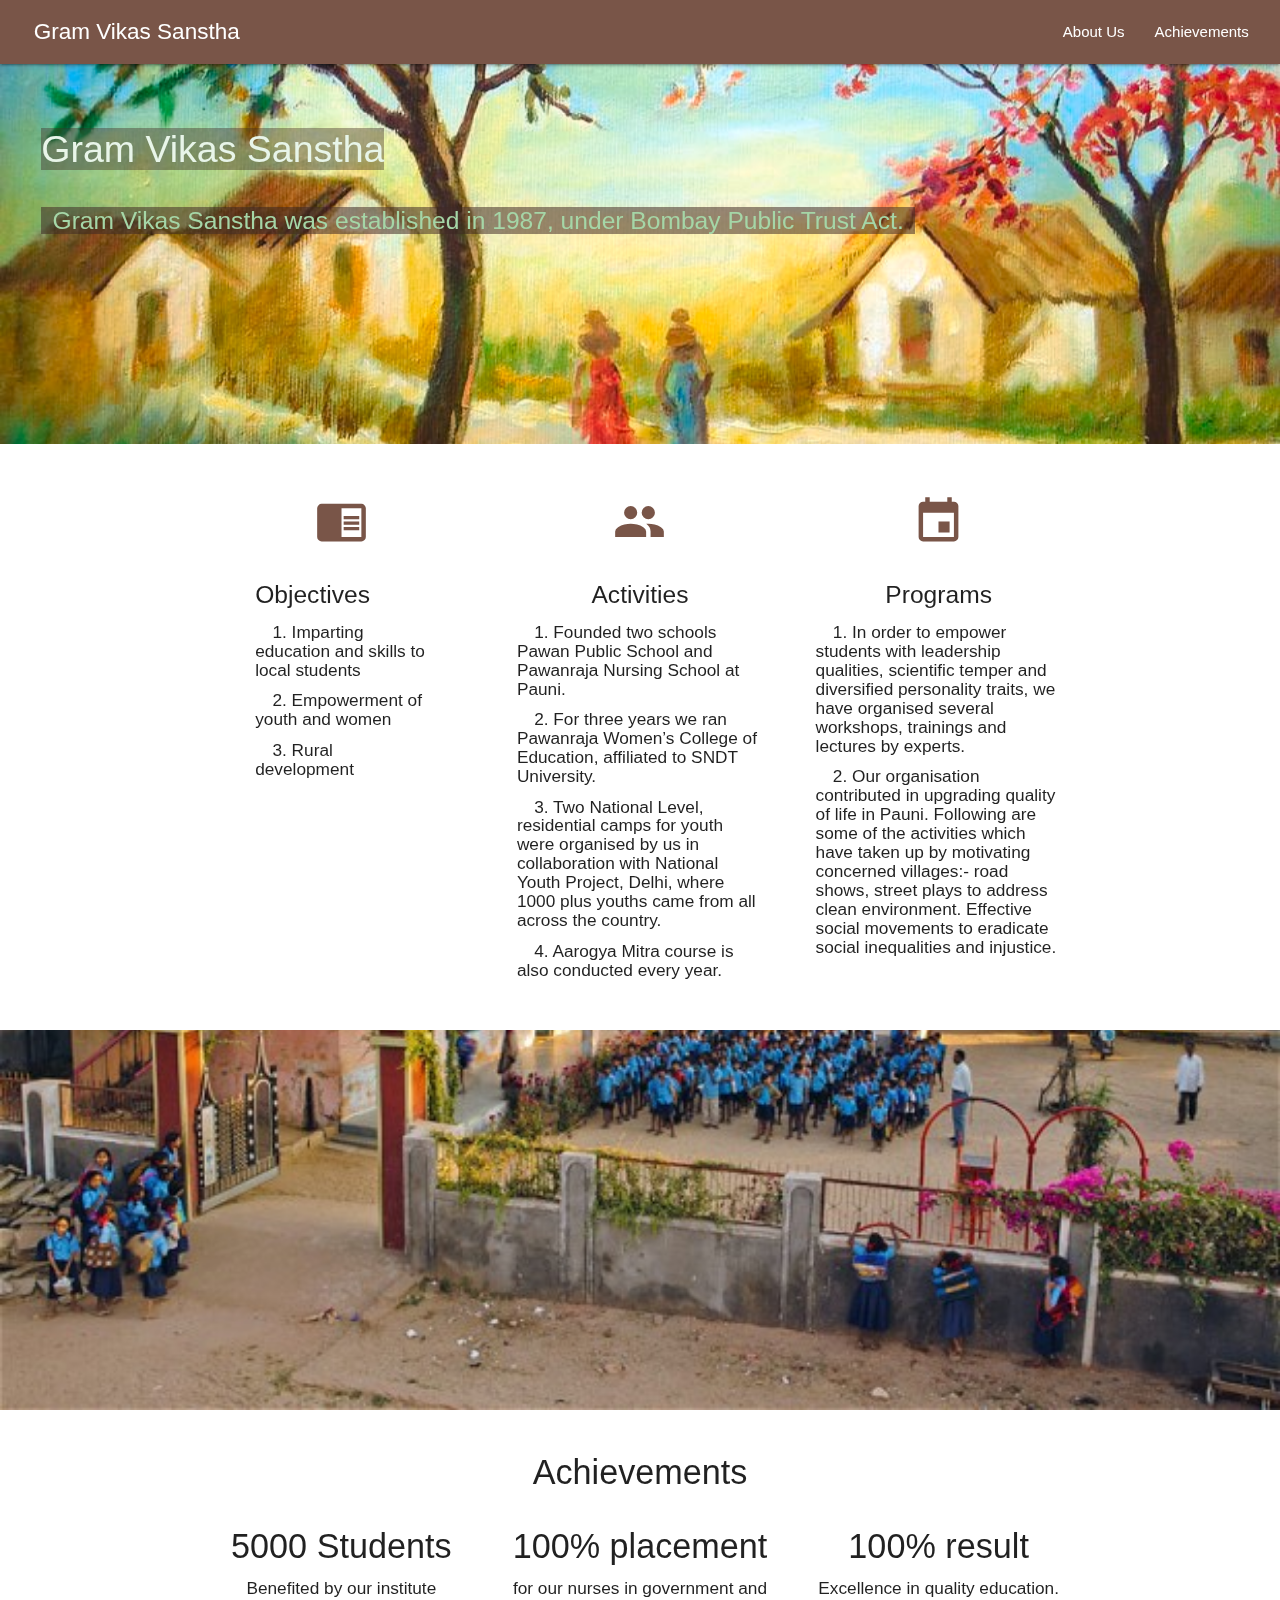
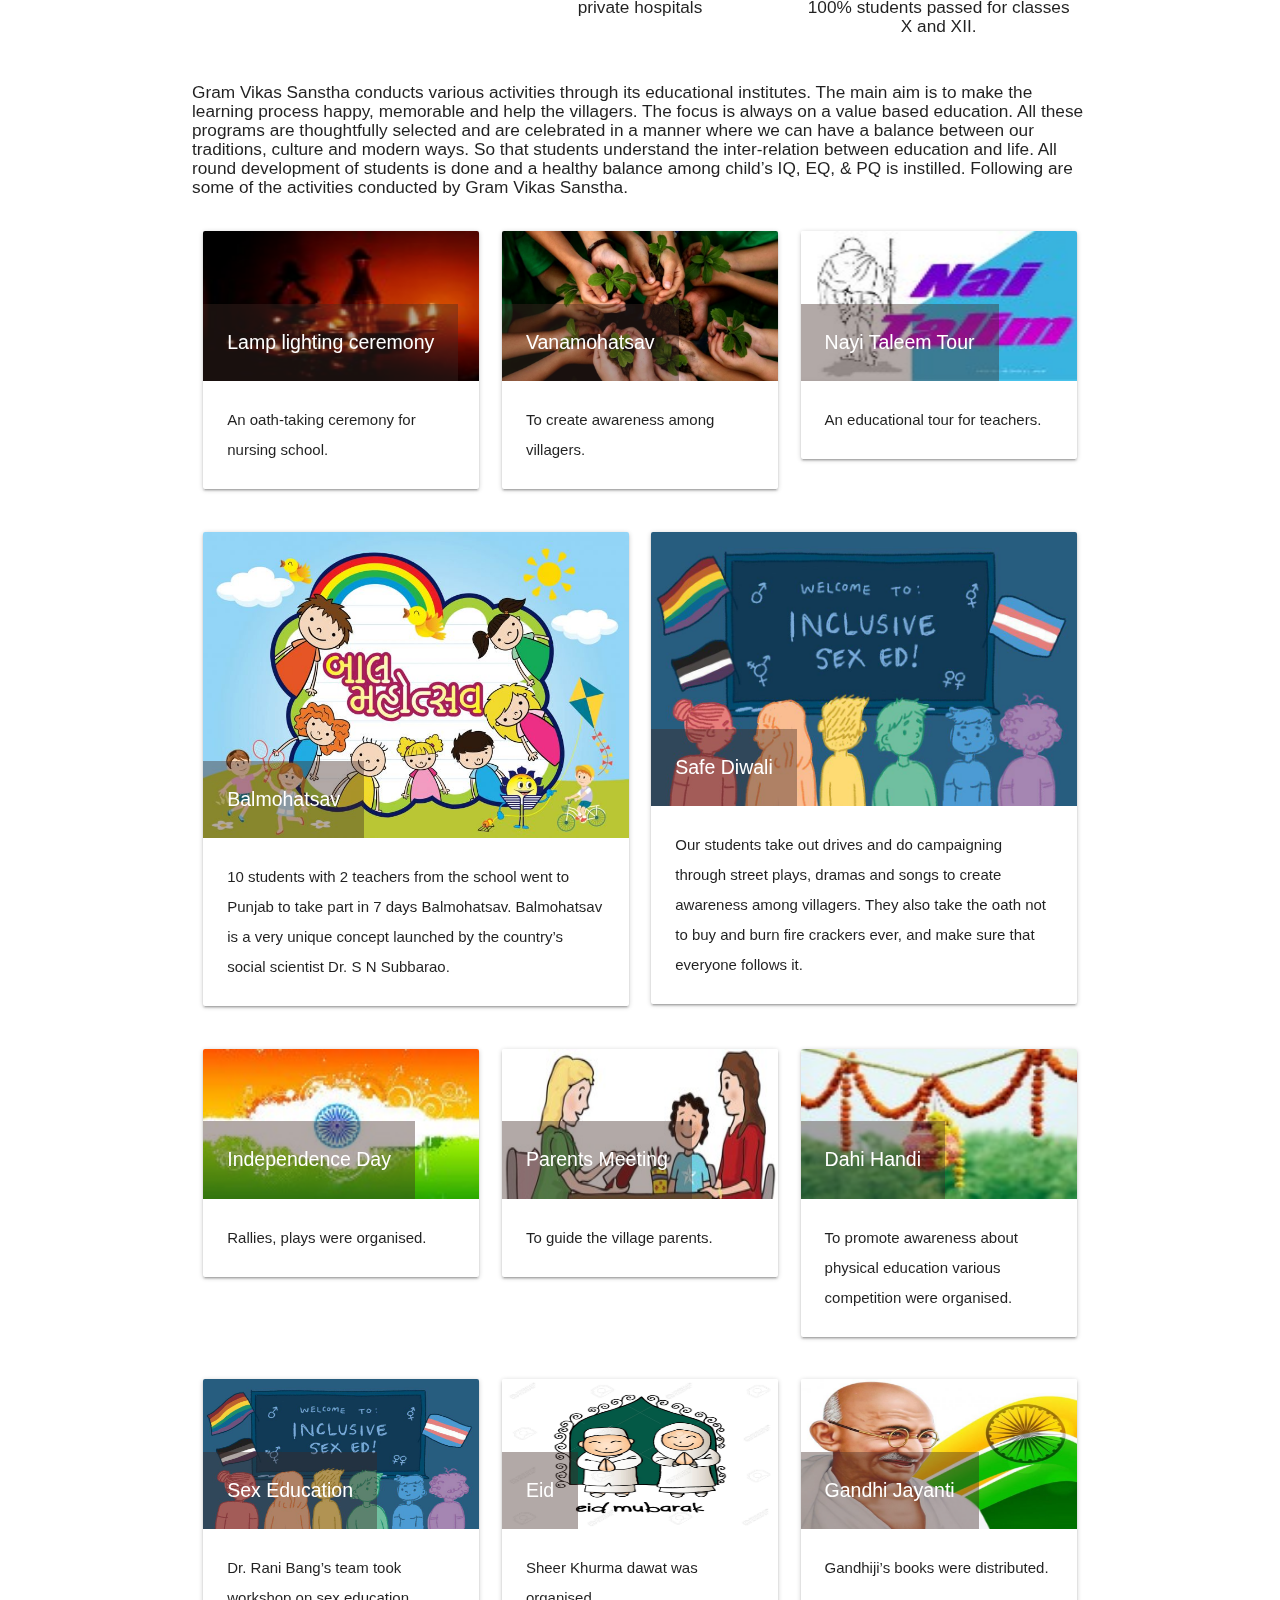
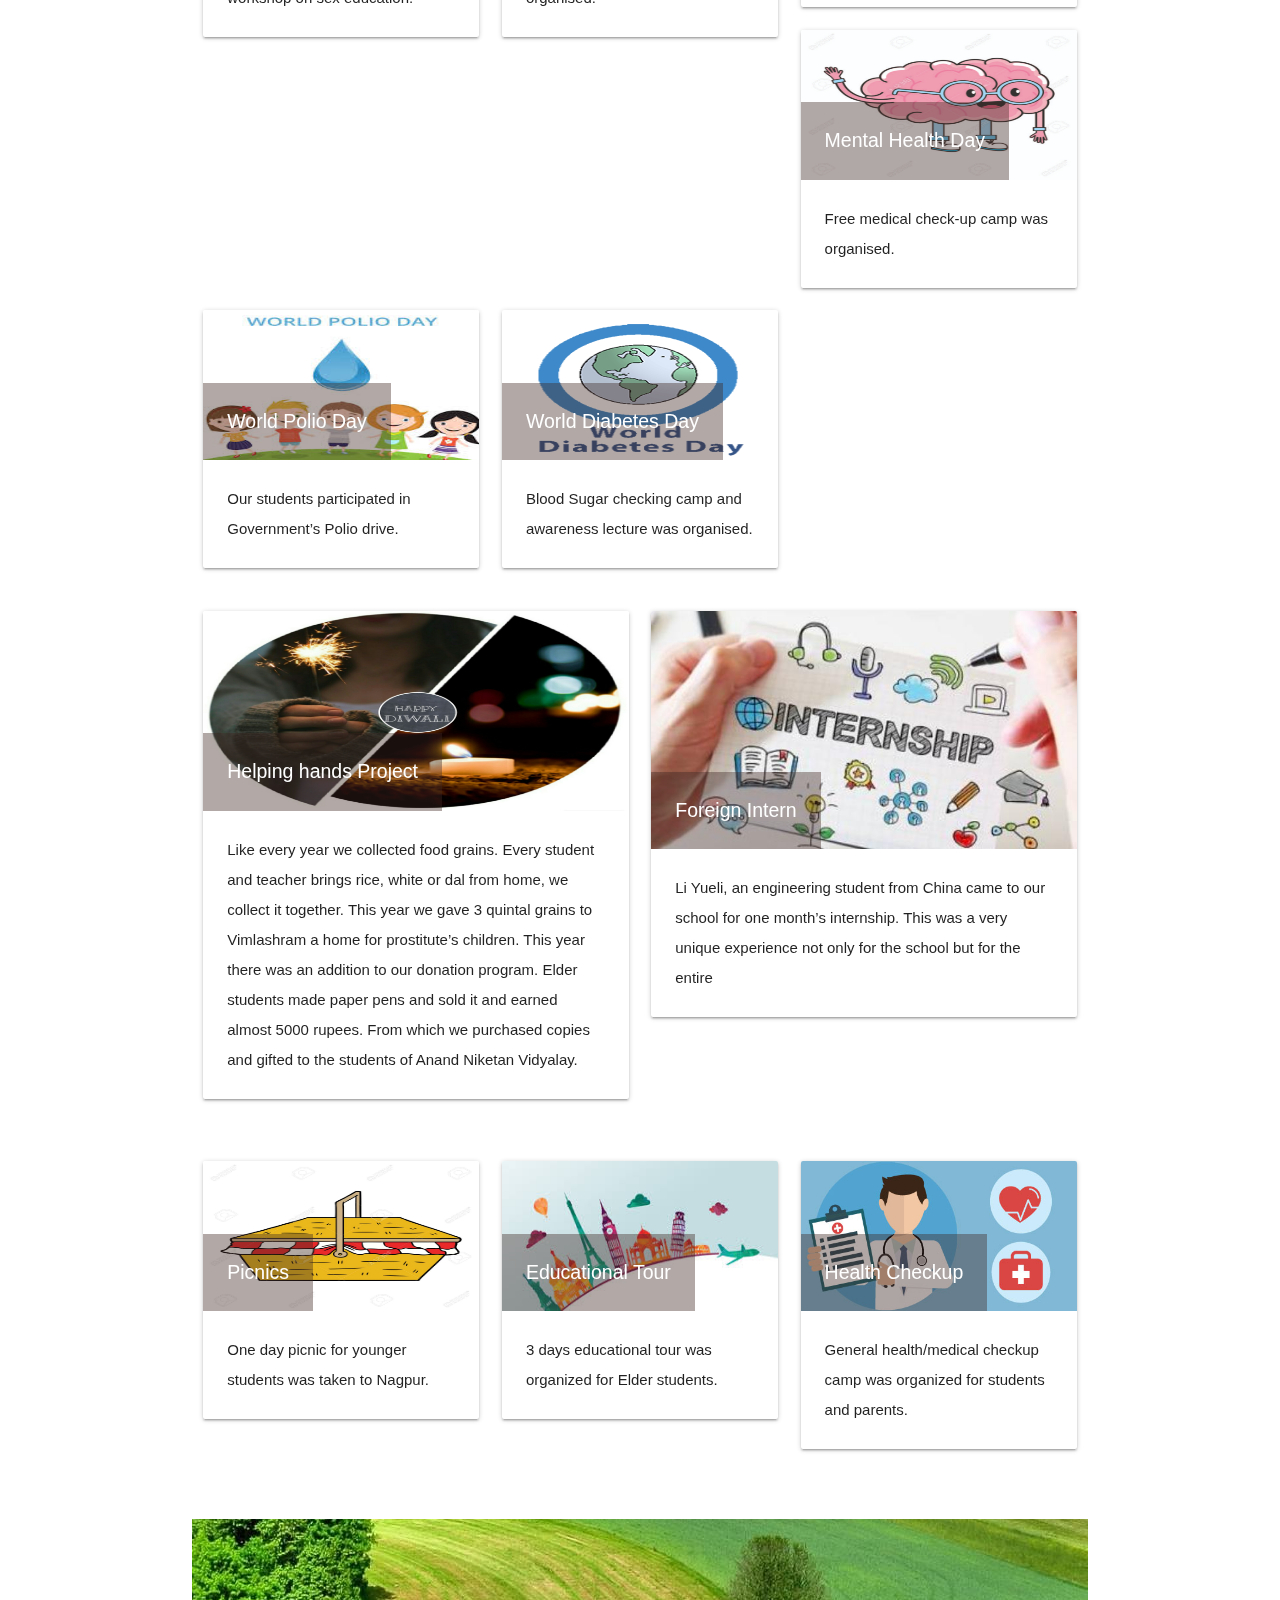
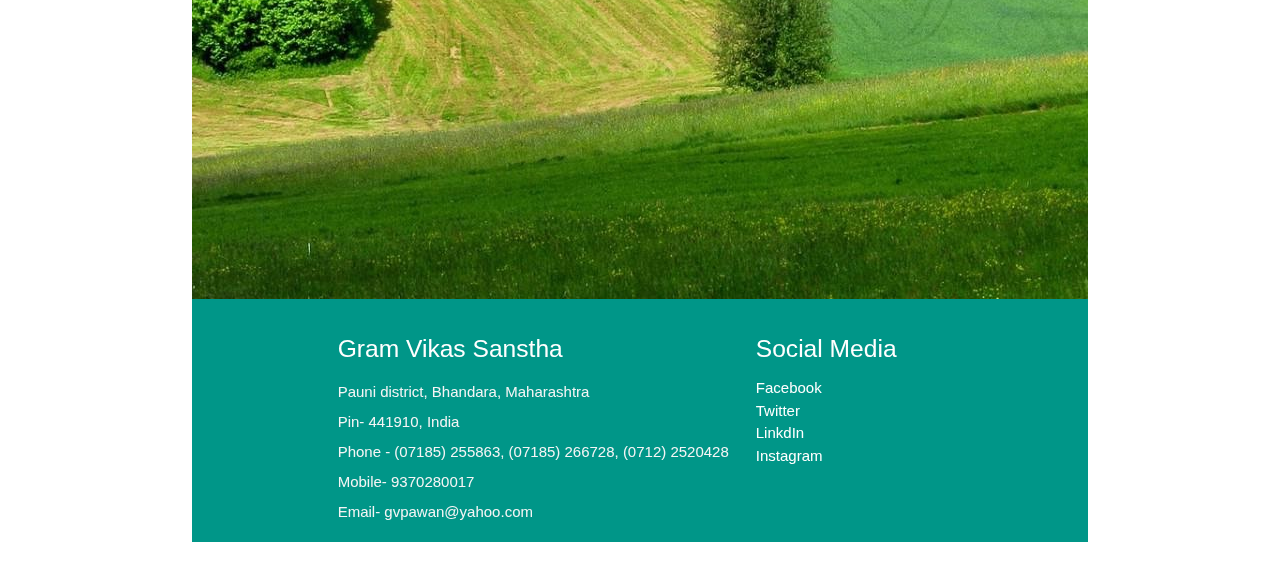
<file: gvs/index.html>
<!DOCTYPE html>
<html lang="en">
<head>
    <meta http-equiv="Content-Type" content="text/html; charset=UTF-8"/>
    <meta name="viewport" content="width=device-width, initial-scale=1"/>
    <title>Gram Vikas Sanstha</title>

    <!-- CSS  -->
    <link href="https://fonts.googleapis.com/icon?family=Material+Icons" rel="stylesheet">
    <link href="css/materialize.css" type="text/css" rel="stylesheet" media="screen,projection"/>
    <link href="css/style.css" type="text/css" rel="stylesheet" media="screen,projection"/>

</head>
<body>
<nav class="brown navbar navbar-expand-lg" role="navigation">
    <div class="nav-wrapper container-fluid">
        <div class="row" style="display: flex">
            <div class="col">
                <a href="#" data-target="nav-mobile" class="sidenav-trigger"><i class="material-icons">menu</i></a>
            </div>
            <div class="col">
                <a id="titlex" id="logo-container" href="#" class="brand-logo navbar-brand white-text"
                   style="font-size: 1.5rem;  position: relative">Gram Vikas Sanstha</a>
            </div>
            <div class="col" style=" position: absolute; right: 5px;">
                <div class="right hide-on-med-and-down">
                    <ul>
                        <li>
                            <a href="#about">About Us</a>
                        </li>
                        <li>
                            <a href="#achievements">Achievements</a>
                        </li>
                    </ul>
                </div>
            </div>
        </div>
        <ul id="nav-mobile" class="sidenav green lighten-3">
            <li><a href="#about">About Us</a></li>
            <li><a href="#achievements">Achievements</a></li>
        </ul>
    </div>
</nav>

<div id="index-banner" class="parallax-container">
    <div class="section">
        <div class="container-fluid" style="margin-top: 50px; margin-left: 30px; margin-right: 30px">
            <div class="row">
                <div class="col">
                    <h1 class="green-text text-lighten-5"
                        style="font-size:2.5rem;display: inline; background-color: #3e272366;">Gram Vikas Sanstha</h1>
                </div>
            </div>
            <div class="row">
                <div class="col">
                    <h5 class="header col s12 green-text text-lighten-3"
                        style="display: inline; background-color: #3e272388;">Gram Vikas Sanstha was established in
                        1987, under Bombay Public Trust Act.</h5>
                </div>
            </div>
        </div>
    </div>
    <div class="parallax"><img src="gvs1.jpg" alt="Unsplashed background img 1"></div>
</div>


<div id="about" class="container ">
    <div class="section">
        <!--   Icon Section   -->
        <div class="row">
            <div class="col s12 m4">
                <div class="icon-block">
                    <h2 class="center brown-text"><i class="material-icons">chrome_reader_mode</i></h2>
                    <div class="container">
                        <h5>Objectives</h5>
                        <ul>
                            <li>
                                <h6 style="text-indent: 1em">1. Imparting education and skills to local students</h6>
                            </li>
                            <li>
                                <h6 style="text-indent: 1em">2. Empowerment of youth and women</h6>
                            </li>
                            <li>
                                <h6 style="text-indent: 1em">3. Rural development</h6>
                            </li>
                        </ul>
                    </div>
                </div>
            </div>

            <div class="col s12 m4">
                <div class="icon-block">
                    <h2 class="center brown-text"><i class="material-icons">group</i></h2>
                    <h5 class="center">Activities</h5>
                    <ul>
                        <li>
                            <h6 style="text-indent: 1em">1. Founded two schools Pawan Public School and Pawanraja
                                Nursing
                                School at Pauni.</h6>
                        </li>
                        <li>
                            <h6 style="text-indent: 1em">2. For three years we ran Pawanraja Women’s College of
                                Education,
                                affiliated to SNDT University.</h6>
                        </li>
                        <li>
                            <h6 style="text-indent: 1em">3. Two National Level, residential camps for youth were
                                organised by us in
                                collaboration with National Youth Project, Delhi, where 1000 plus youths
                                came from all across the country.</h6>
                        </li>
                        <li>
                            <h6 style="text-indent: 1em">4. Aarogya Mitra course is also conducted every year.</h6>
                        </li>
                    </ul>
                </div>
            </div>

            <div class="col s12 m4">
                <div class="icon-block">
                    <h2 class="center brown-text"><i class="material-icons">event</i></h2>
                    <h5 class="center">Programs</h5>
                    <ul>
                        <li>
                            <h6 style="text-indent: 1em">1. In order to empower students with leadership qualities,
                                scientific temper
                                and diversified personality traits, we have organised several workshops,
                                trainings and lectures by experts.</h6>
                        </li>
                        <li>
                            <h6 style="text-indent: 1em">2. Our organisation contributed in upgrading quality of life in
                                Pauni. Following
                                are some of the activities which have taken up by motivating concerned
                                villages:- road shows, street plays to address clean environment.
                                Effective social movements to eradicate social inequalities and injustice.</h6>
                        </li>
                    </ul>
                </div>
            </div>
        </div>

    </div>
</div>


<div class="parallax-container valign-wrapper">
    <div class="parallax"><img src="gvs2.jpg" alt="Unsplashed background img 2"></div>
</div>

<div id="achievements" class="container">
    <div class="section">

        <div class="row">
            <div class="col s12 center">
                <h3><i class="mdi-content-send brown-text"></i></h3>
                <h4>Achievements</h4>
                <div class="container-fluid">
                    <div class="row">
                        <div class="col s12 m4">
                            <h4>
                                5000 Students
                            </h4>
                            <h6> Benefited by our institute</h6>
                        </div>
                        <div class="col s12 m4">
                            <h4>
                                100% placement
                            </h4>
                            <h6> for our nurses in government and private hospitals</h6>
                        </div>
                        <div class="col s12 m4">
                            <h4>
                                100% result
                            </h4>
                            <h6>Excellence in quality education. 100% students passed for classes X and XII.</h6>
                        </div>
                    </div>
                </div>
            </div>
        </div>
        <div class="row">
            <h6>Gram Vikas Sanstha conducts various activities through its educational institutes.
                The main aim is to make the learning process happy, memorable and help the
                villagers. The focus is always on a value based education. All these programs
                are thoughtfully selected and are celebrated in a manner where we can have a
                balance between our traditions, culture and modern ways. So that students
                understand the inter-relation between education and life. All round development
                of students is done and a healthy balance among child’s IQ, EQ, &amp; PQ is
                instilled. Following are some of the activities conducted by Gram Vikas Sanstha.
            </h6>
        </div>
        <div class="row">
            <div class="col m4 s12">
                <div class="card">
                    <div class="card-image">
                        <img style="height: 150px;" src="images/lamp.jpg">
                        <span style="display: inline; background-color: #3e272366; font-size: 1.3rem"
                              class="card-title">Lamp lighting ceremony</span>
                    </div>
                    <div class="card-content">
                        <p>An oath-taking ceremony for nursing school.</p>
                    </div>
                </div>
            </div>
            <div class="col m4 s12">
                <div class="card">
                    <div class="card-image">
                        <img style="height: 150px;" src="images/van.jpg">
                        <span style="display: inline; background-color: #3e272366; font-size: 1.3rem"
                              class="card-title">Vanamohatsav</span>
                    </div>
                    <div class="card-content">
                        <p>To create awareness among villagers.</p>
                    </div>
                </div>
            </div>
            <div class="col m4 s12">
                <div class="card">
                    <div class="card-image">
                        <img style="height: 150px;" src="images/nai.jpg">
                        <span style="display: inline; background-color: #3e272366; font-size: 1.3rem"
                              class="card-title">Nayi Taleem Tour</span>
                    </div>
                    <div class="card-content">
                        <p>An educational tour for teachers.</p>
                    </div>
                </div>
            </div>
        </div>
        <div class="row">
            <div class="col m6 s12">
                <div class="card">
                    <div class="card-image">
                        <img src="images/bal.jpg">
                        <span style="display: inline; background-color: #3e272366; font-size: 1.3rem"
                              class="card-title">
                            Balmohatsav
                        </span>
                    </div>
                    <div class="card-content">
                        <p>
                            10 students with 2 teachers from the school went to Punjab to take part in 7 days
                            Balmohatsav. Balmohatsav is a very unique concept launched by the country’s social scientist
                            Dr. S N Subbarao.
                        </p>
                    </div>
                </div>
            </div>
            <div class="col m6 s12">
                <div class="card">
                    <div class="card-image">
                        <img src="images/sexed.jpg">
                        <span style="display: inline; background-color: #3e272366; font-size: 1.3rem"
                              class="card-title">
                            Safe Diwali
                        </span>
                    </div>
                    <div class="card-content">
                        <p>
                            Our students take out drives and do campaigning through street plays, dramas and songs to
                            create awareness among villagers. They also take the oath not to buy and burn fire crackers
                            ever, and make sure that everyone follows it.
                        </p>
                    </div>
                </div>
            </div>
        </div>

        <div class="row">
            <div class="col m4 s12">
                <div class="card">
                    <div class="card-image">
                        <img style="height: 150px;" src="images/ind.jpg">
                        <span style="display: inline; background-color: #3e272366; font-size: 1.3rem"
                              class="card-title">Independence Day</span>
                    </div>
                    <div class="card-content">
                        <p> Rallies, plays were organised.</p>
                    </div>
                </div>
            </div>
            <div class="col m4 s12">
                <div class="card">
                    <div class="card-image">
                        <img style="height: 150px;" src="images/ptm.jpg">
                        <span style="display: inline; background-color: #3e272366; font-size: 1.3rem"
                              class="card-title">Parents Meeting</span>
                    </div>
                    <div class="card-content">
                        <p>
                            To guide the village parents.
                        </p>
                    </div>
                </div>
            </div>
            <div class="col m4 s12">
                <div class="card">
                    <div class="card-image">
                        <img style="height: 150px;" src="images/dahi.jpg">
                        <span style="display: inline; background-color: #3e272366; font-size: 1.3rem"
                              class="card-title">Dahi Handi</span>
                    </div>
                    <div class="card-content">
                        <p>
                            To promote awareness about physical education various competition were organised.
                        </p>
                    </div>
                </div>
            </div>
        </div>

        <div class="row">
            <div class="col m4 s12">
                <div class="card">
                    <div class="card-image">
                        <img style="height: 150px" src="images/sexed.jpg">
                        <span style="display: inline; background-color: #3e272366; font-size: 1.3rem"
                              class="card-title">Sex Education</span>
                    </div>
                    <div class="card-content">
                        <p>
                            Dr. Rani Bang’s team took workshop on sex education.
                        </p>
                    </div>
                </div>
            </div>
            <div class="col m4 s12">
                <div class="card">
                    <div class="card-image">
                        <img style="height: 150px" src="images/eid.jpg">
                        <span style="display: inline; background-color: #3e272366; font-size: 1.3rem"
                              class="card-title">
                            Eid
                        </span>
                    </div>
                    <div class="card-content">
                        <p>
                            Sheer Khurma dawat was organised.
                        </p>
                    </div>
                </div>
            </div>
            <div class="col m4 s12">
                <div class="card">
                    <div class="card-image">
                        <img style="height: 150px" src="images/gandhi.jpg">
                        <span style="display: inline; background-color: #3e272366; font-size: 1.3rem"
                              class="card-title">
                            Gandhi Jayanti
                        </span>
                    </div>
                    <div class="card-content">
                        <p>
                            Gandhiji’s books were distributed.
                        </p>
                    </div>
                </div>
            </div>

            <div class="row">
                <div class="col m4 s12">
                    <div class="card">
                        <div class="card-image">
                            <img style="height: 150px" src="images/mh.jpg">
                            <span style="display: inline; background-color: #3e272366; font-size: 1.3rem"
                                  class="card-title">
                            Mental Health Day
                        </span>
                        </div>
                        <div class="card-content">
                            <p>
                                Free medical check-up camp was organised.
                            </p>
                        </div>
                    </div>
                </div>
                <div class="row">
                    <div class="col m4 s12">
                        <div class="card">
                            <div class="card-image">
                                <img style="height: 150px" src="images/polio.jpg">
                                <span style="display: inline; background-color: #3e272366; font-size: 1.3rem"
                                      class="card-title">
                            World Polio Day
                        </span>
                            </div>
                            <div class="card-content">
                                <p>
                                    Our students participated in Government’s Polio drive.
                                </p>
                            </div>
                        </div>
                    </div>
                    <div class="col m4 s12">
                        <div class="card">
                            <div class="card-image">
                                <img style="height: 150px" src="images/dia.png">
                                <span style="display: inline; background-color: #3e272366; font-size: 1.3rem"
                                      class="card-title">
                            World Diabetes Day
                        </span>
                            </div>
                            <div class="card-content">
                                <p>
                                    Blood Sugar checking camp and awareness lecture was organised.
                                </p>
                            </div>
                        </div>
                    </div>
                </div>
                <div class="row">
                    <div class="col m6 s12">
                        <div class="card">
                            <div class="card-image">
                                <img style="height: 200px" src="images/safe.jpg">
                                <span style="display: inline; background-color: #3e272366; font-size: 1.3rem"
                                      class="card-title">
                            Helping hands Project
                        </span>
                            </div>
                            <div class="card-content">
                                <p>
                                    Like every year we collected food grains. Every student and teacher brings rice,
                                    white
                                    or
                                    dal from home, we collect it together. This year we gave 3 quintal grains to
                                    Vimlashram
                                    a
                                    home for prostitute’s children. This year there was an addition to our donation
                                    program.
                                    Elder students made paper pens and sold it and earned almost 5000 rupees. From which
                                    we
                                    purchased copies and gifted to the students of Anand Niketan Vidyalay.
                                </p>
                            </div>
                        </div>
                    </div>
                    <div class="col m6 s12">
                        <div class="card">
                            <div class="card-image">
                                <img src="images/intern.jpeg">
                                <span style="display: inline; background-color: #3e272366; font-size: 1.3rem"
                                      class="card-title">
                            Foreign Intern
                        </span>
                            </div>
                            <div class="card-content">
                                <p>
                                    Li Yueli, an engineering student from China came to our school for one month’s
                                    internship.
                                    This was a very unique experience not only for the school but for the entire
                                </p>
                            </div>
                        </div>
                    </div>
                </div>
            </div>

            <div class="row">
                <div class="col s12 m4">
                    <div class="card">
                        <div class="card-image">
                            <img style="height: 150px" src="images/picnic.jpg">
                            <span style="display: inline; background-color: #3e272366; font-size: 1.3rem"
                                  class="card-title">
                            Picnics
                        </span>
                        </div>
                        <div class="card-content">
                            <p>
                                One day picnic for younger students was taken to Nagpur.
                            </p>
                        </div>
                    </div>
                </div>
                <div class="col s12 m4 pad-x">
                    <div class="card">
                        <div class="card-image">
                            <img style="height: 150px" src="images/et.jpg">
                            <span style="display: inline; background-color: #3e272366; font-size: 1.3rem"
                                  class="card-title">
                            Educational Tour
                        </span>
                        </div>
                        <div class="card-content">
                            <p>
                                3 days educational tour was organized for Elder students.
                            </p>
                        </div>
                    </div>
                </div>
                <div class="col s12 m4">
                    <div class="card">
                        <div class="card-image">
                            <img style="height: 150px" src="images/health.jpg">
                            <span style="display: inline; background-color: #3e272366; font-size: 1.3rem"
                                  class="card-title">
                            Health Checkup
                        </span>
                        </div>
                        <div class="card-content">
                            <p>
                                General health/medical checkup camp was organized for students and parents.
                            </p>
                        </div>
                    </div>
                </div>
            </div>
        </div>
    </div>


    <div class="parallax-container valign-wrapper">
        <div class="parallax"><img src="gvs3.jpg" alt="Unsplashed background img 3"></div>
    </div>

    <footer class="page-footer teal">
        <div class="container">
            <div class="row">
                <div class="col l8 s12">
                    <h5 class="white-text">Gram Vikas Sanstha</h5>
                    <p class="grey-text text-lighten-4">
                        Pauni district, Bhandara, Maharashtra
                        <br/>
                        Pin- 441910, India
                        <br/>
                        Phone - (07185) 255863, (07185) 266728, (0712) 2520428
                        <br/>
                        Mobile- 9370280017
                        <br/>
                        Email- gvpawan@yahoo.com
                    </p>
                </div>
                <div class="col l4 s12">
                    <h5 class="white-text">Social Media</h5>
                    <ul>
                        <li><a class="white-text" href="#!">Facebook</a></li>
                        <li><a class="white-text" href="#!">Twitter</a></li>
                        <li><a class="white-text" href="#!">LinkdIn</a></li>
                        <li><a class="white-text" href="#!">Instagram</a></li>
                    </ul>
                </div>
            </div>
        </div>
    </footer>


    <!--  Scripts-->
    <script src="https://code.jquery.com/jquery-2.1.1.min.js"></script>
    <script src="js/materialize.js"></script>
    <script src="js/init.js"></script>

</body>
</html>
</file>
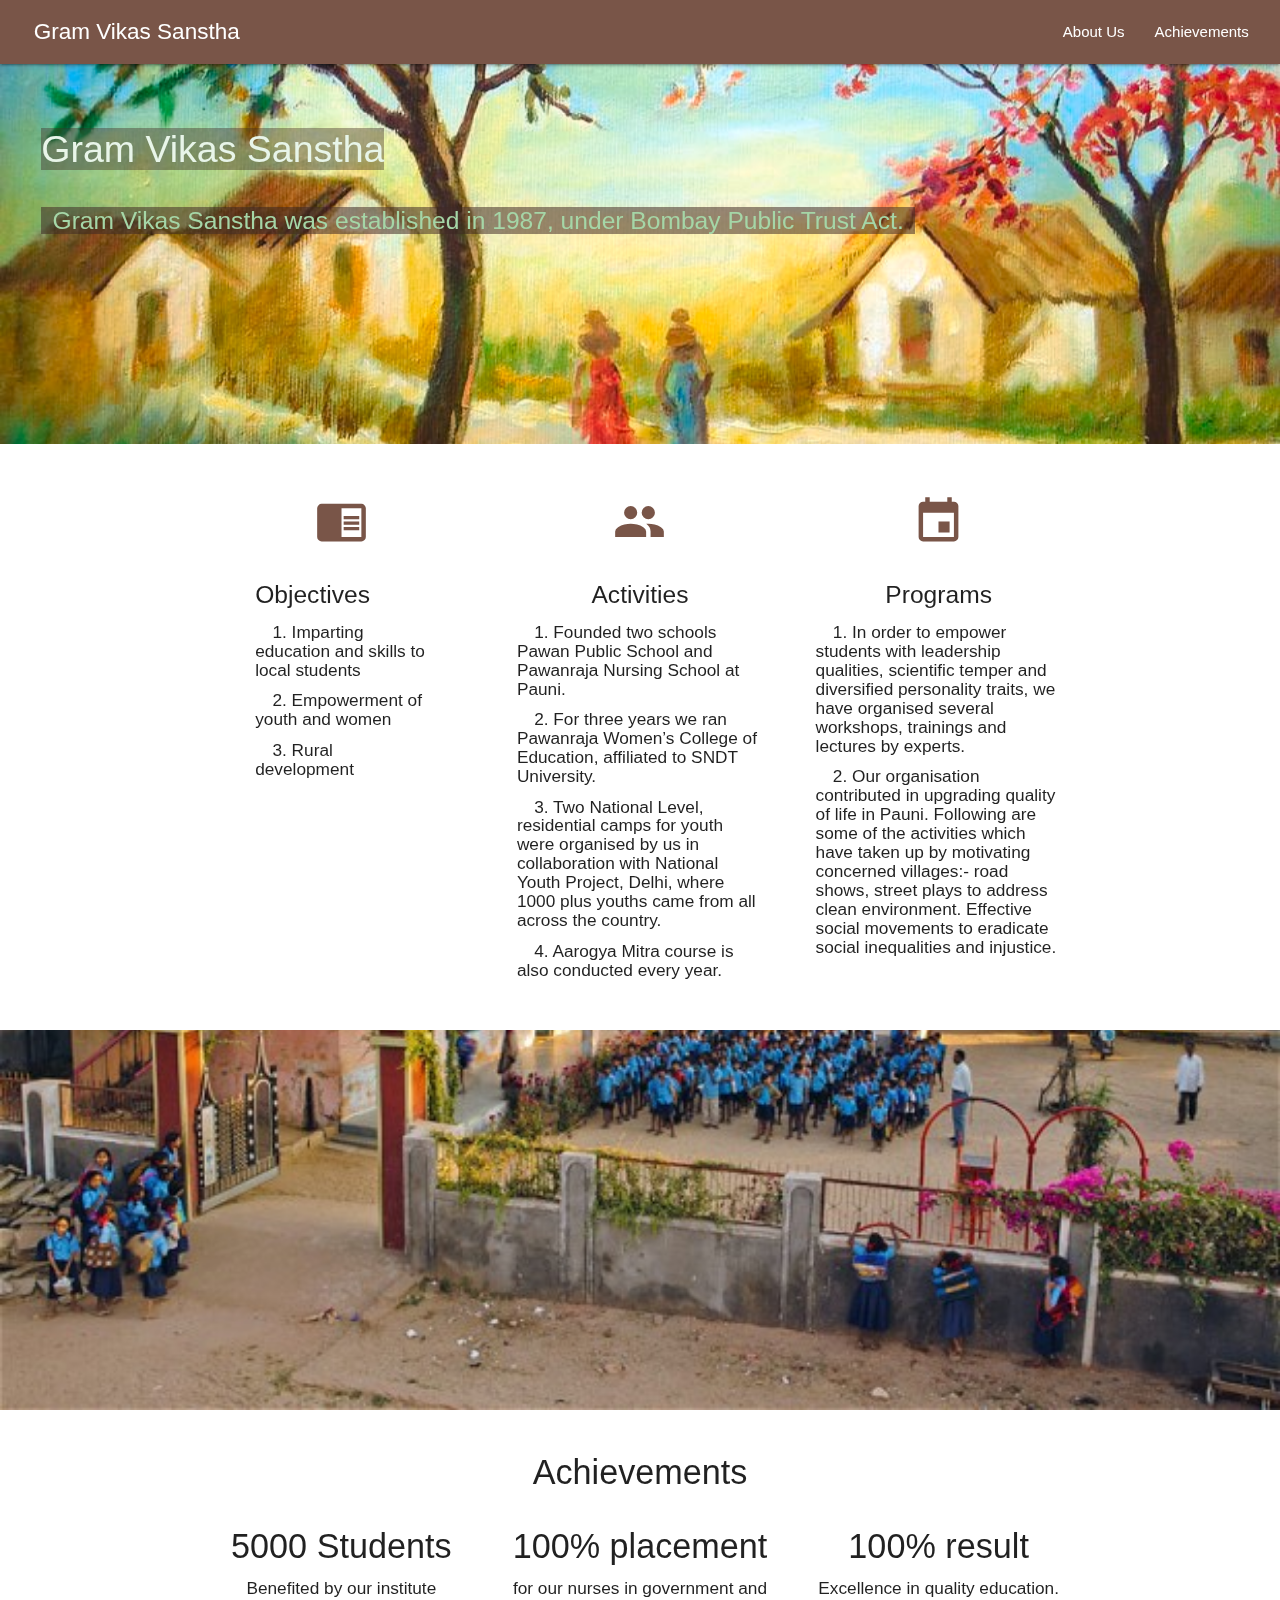
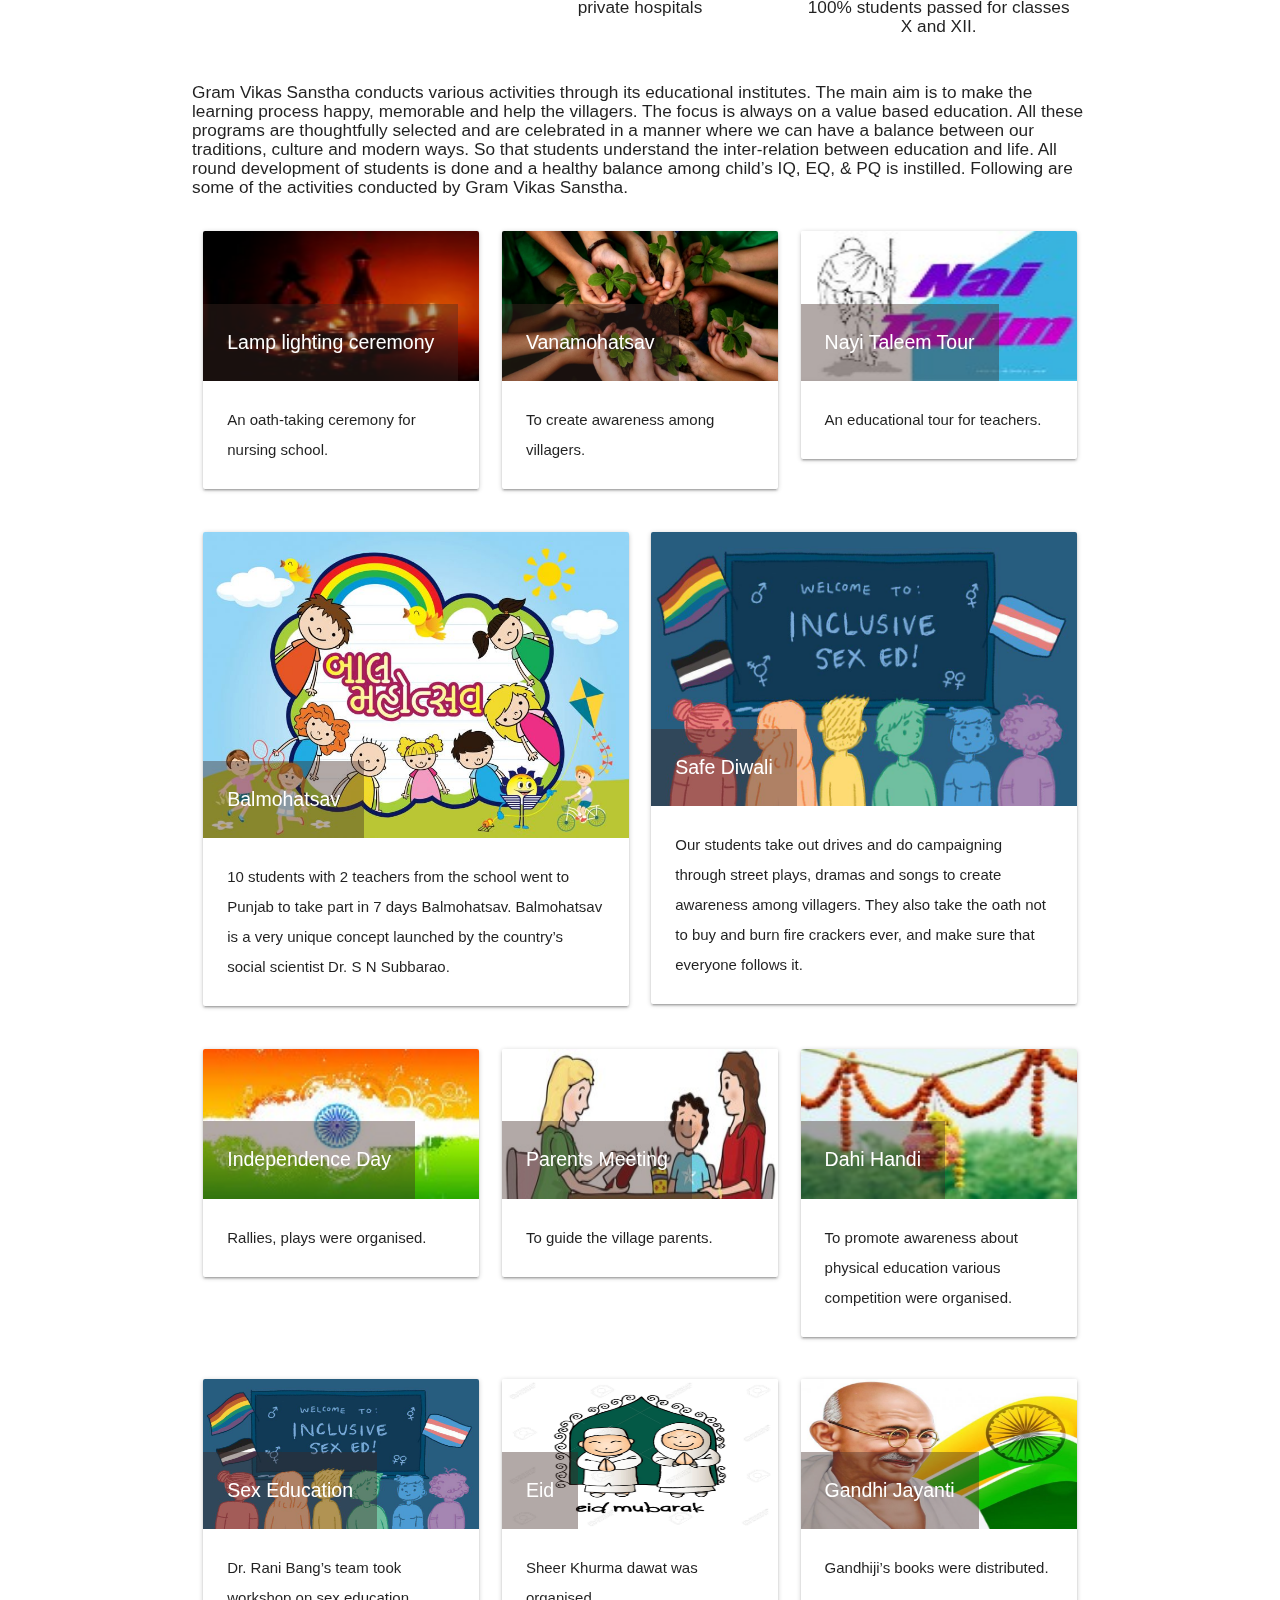
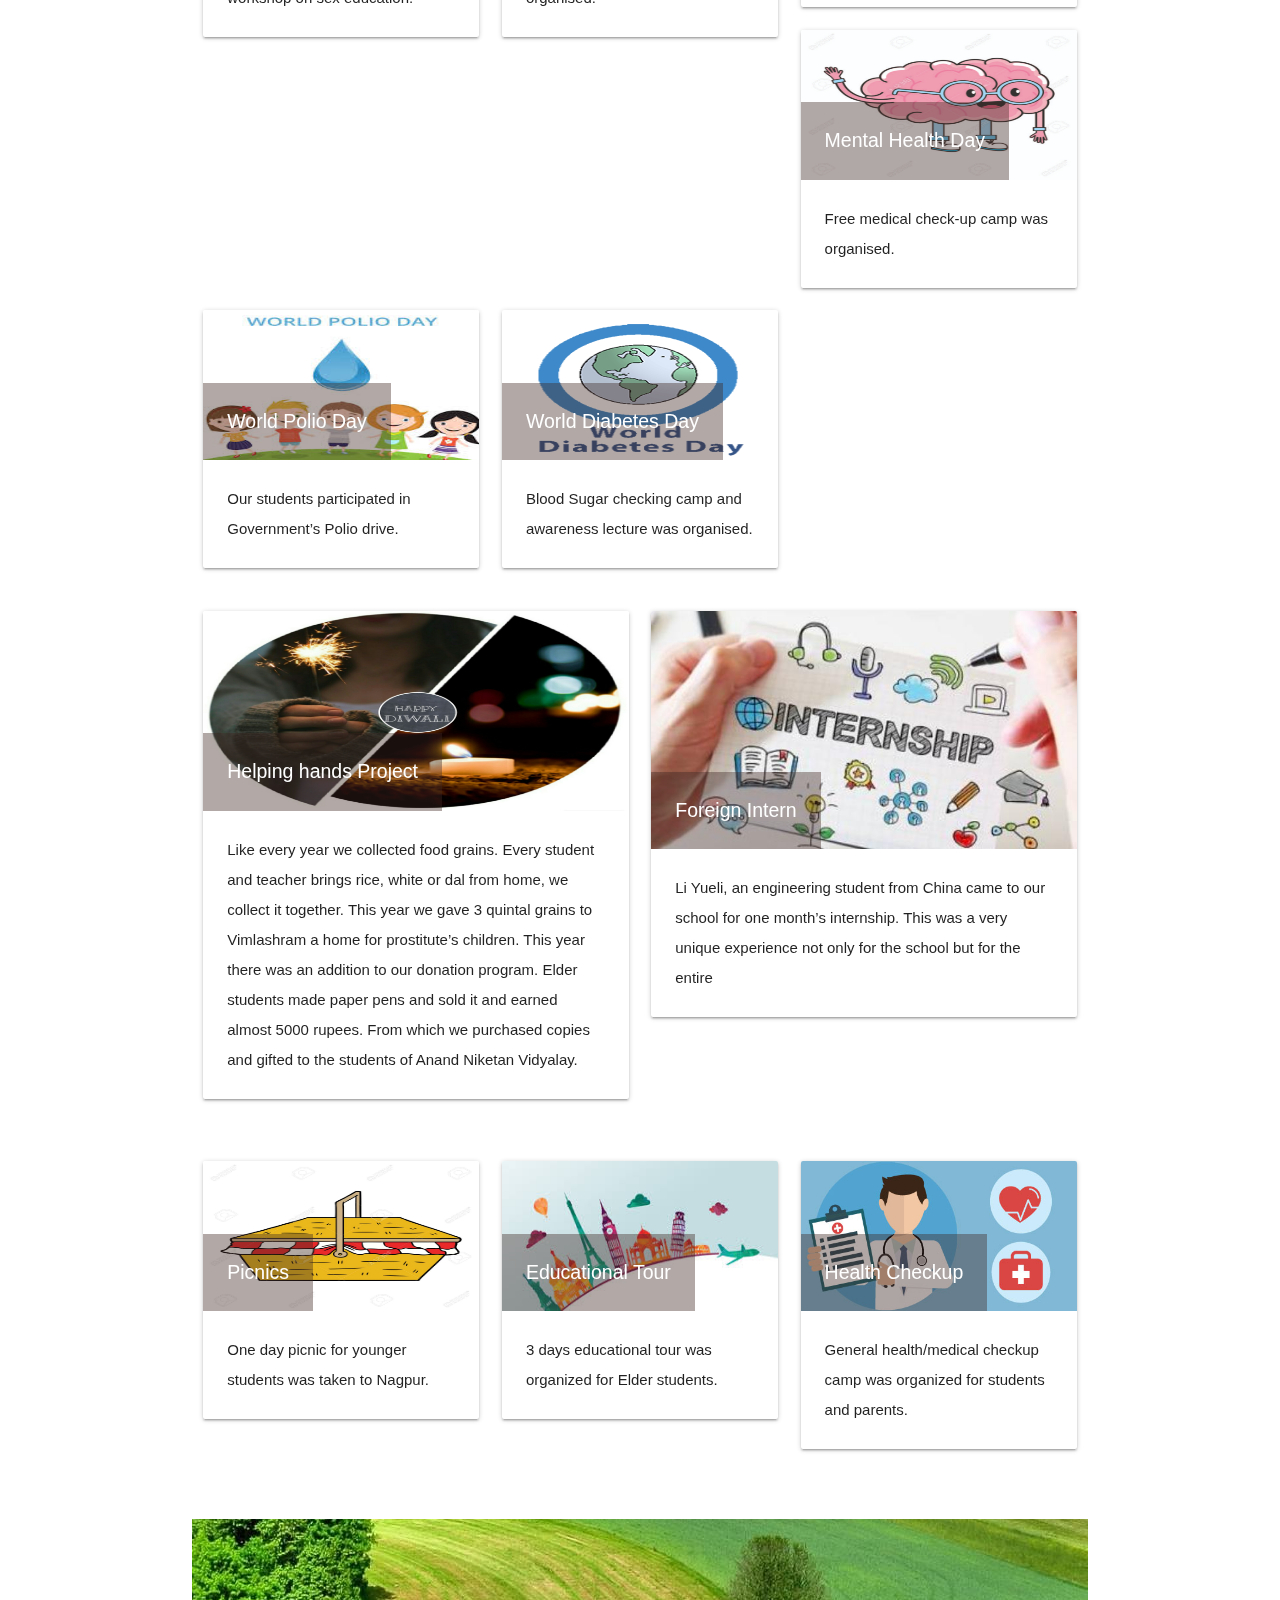
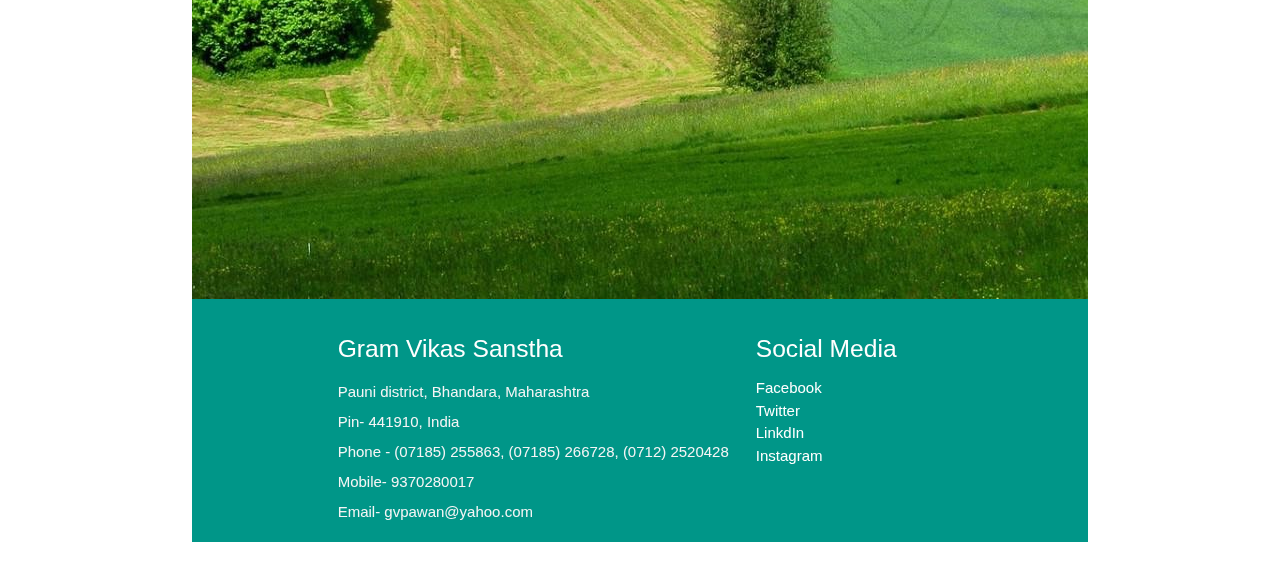
<file: parallax-template/index.html>
<!DOCTYPE html>
<html lang="en">
<head>
    <meta http-equiv="Content-Type" content="text/html; charset=UTF-8"/>
    <meta name="viewport" content="width=device-width, initial-scale=1"/>
    <title>Parallax Template - Materialize</title>

    <!-- CSS  -->
    <link href="https://fonts.googleapis.com/icon?family=Material+Icons" rel="stylesheet">
    <link href="css/materialize.css" type="text/css" rel="stylesheet" media="screen,projection"/>
    <link href="css/style.css" type="text/css" rel="stylesheet" media="screen,projection"/>

</head>
<body>
<nav class="brown navbar navbar-expand-lg" role="navigation">
    <div class="nav-wrapper container-fluid">
        <div class="row" style="display: flex">
            <div class="col">
                <a href="#" data-target="nav-mobile" class="sidenav-trigger"><i class="material-icons">menu</i></a>
            </div>
            <div class="col">
                <a id="titlex" id="logo-container" href="#" class="brand-logo navbar-brand white-text"
                   style="font-size: 1.5rem;  position: relative">Gram Vikas Sanstha</a>
            </div>
            <div class="col" style=" position: absolute; right: 5px;">
                <div class="right hide-on-med-and-down">
                    <ul>
                        <li>
                            <a href="#about">About Us</a>
                        </li>
                        <li>
                            <a href="#achievements">Achievements</a>
                        </li>
                    </ul>
                </div>
            </div>
        </div>
        <ul id="nav-mobile" class="sidenav green lighten-3">
            <li><a href="#about">About Us</a></li>
            <li><a href="#achievements">Achievements</a></li>
        </ul>
    </div>
</nav>

<div id="index-banner" class="parallax-container">
    <div class="section">
        <div class="container-fluid" style="margin-top: 50px; margin-left: 30px; margin-right: 30px">
            <div class="row">
                <div class="col">
                    <h1 class="green-text text-lighten-5"
                        style="font-size:2.5rem;display: inline; background-color: #3e272366;">Gram Vikas Sanstha</h1>
                </div>
            </div>
            <div class="row">
                <div class="col">
                    <h5 class="header col s12 green-text text-lighten-3"
                        style="display: inline; background-color: #3e272388;">Gram Vikas Sanstha was established in
                        1987, under Bombay Public Trust Act.</h5>
                </div>
            </div>
        </div>
    </div>
    <div class="parallax"><img src="gvs1.jpg" alt="Unsplashed background img 1"></div>
</div>


<div id="about" class="container ">
    <div class="section">
        <!--   Icon Section   -->
        <div class="row">
            <div class="col s12 m4">
                <div class="icon-block">
                    <h2 class="center brown-text"><i class="material-icons">chrome_reader_mode</i></h2>
                    <div class="container">
                        <h5>Objectives</h5>
                        <ul>
                            <li>
                                <h6 style="text-indent: 1em">1. Imparting education and skills to local students</h6>
                            </li>
                            <li>
                                <h6 style="text-indent: 1em">2. Empowerment of youth and women</h6>
                            </li>
                            <li>
                                <h6 style="text-indent: 1em">3. Rural development</h6>
                            </li>
                        </ul>
                    </div>
                </div>
            </div>

            <div class="col s12 m4">
                <div class="icon-block">
                    <h2 class="center brown-text"><i class="material-icons">group</i></h2>
                    <h5 class="center">Activities</h5>
                    <ul>
                        <li>
                            <h6 style="text-indent: 1em">1. Founded two schools Pawan Public School and Pawanraja
                                Nursing
                                School at Pauni.</h6>
                        </li>
                        <li>
                            <h6 style="text-indent: 1em">2. For three years we ran Pawanraja Women’s College of
                                Education,
                                affiliated to SNDT University.</h6>
                        </li>
                        <li>
                            <h6 style="text-indent: 1em">3. Two National Level, residential camps for youth were
                                organised by us in
                                collaboration with National Youth Project, Delhi, where 1000 plus youths
                                came from all across the country.</h6>
                        </li>
                        <li>
                            <h6 style="text-indent: 1em">4. Aarogya Mitra course is also conducted every year.</h6>
                        </li>
                    </ul>
                </div>
            </div>

            <div class="col s12 m4">
                <div class="icon-block">
                    <h2 class="center brown-text"><i class="material-icons">event</i></h2>
                    <h5 class="center">Programs</h5>
                    <ul>
                        <li>
                            <h6 style="text-indent: 1em">1. In order to empower students with leadership qualities,
                                scientific temper
                                and diversified personality traits, we have organised several workshops,
                                trainings and lectures by experts.</h6>
                        </li>
                        <li>
                            <h6 style="text-indent: 1em">2. Our organisation contributed in upgrading quality of life in
                                Pauni. Following
                                are some of the activities which have taken up by motivating concerned
                                villages:- road shows, street plays to address clean environment.
                                Effective social movements to eradicate social inequalities and injustice.</h6>
                        </li>
                    </ul>
                </div>
            </div>
        </div>

    </div>
</div>


<div class="parallax-container valign-wrapper">
    <div class="parallax"><img src="gvs2.jpg" alt="Unsplashed background img 2"></div>
</div>

<div id="achievements" class="container">
    <div class="section">

        <div class="row">
            <div class="col s12 center">
                <h3><i class="mdi-content-send brown-text"></i></h3>
                <h4>Achievements</h4>
                <div class="container-fluid">
                    <div class="row">
                        <div class="col s12 m4">
                            <h4>
                                5000 Students
                            </h4>
                            <h6> Benefited by our institute</h6>
                        </div>
                        <div class="col s12 m4">
                            <h4>
                                100% placement
                            </h4>
                            <h6> for our nurses in government and private hospitals</h6>
                        </div>
                        <div class="col s12 m4">
                            <h4>
                                100% result
                            </h4>
                            <h6>Excellence in quality education. 100% students passed for classes X and XII.</h6>
                        </div>
                    </div>
                </div>
            </div>
        </div>
        <div class="row">
            <h6>Gram Vikas Sanstha conducts various activities through its educational institutes.
                The main aim is to make the learning process happy, memorable and help the
                villagers. The focus is always on a value based education. All these programs
                are thoughtfully selected and are celebrated in a manner where we can have a
                balance between our traditions, culture and modern ways. So that students
                understand the inter-relation between education and life. All round development
                of students is done and a healthy balance among child’s IQ, EQ, &amp; PQ is
                instilled. Following are some of the activities conducted by Gram Vikas Sanstha.
            </h6>
        </div>
        <div class="row">
            <div class="col m4 s12">
                <div class="card">
                    <div class="card-image">
                        <img style="height: 150px;" src="images/lamp.jpg">
                        <span style="display: inline; background-color: #3e272366; font-size: 1.3rem"
                              class="card-title">Lamp lighting ceremony</span>
                    </div>
                    <div class="card-content">
                        <p>An oath-taking ceremony for nursing school.</p>
                    </div>
                </div>
            </div>
            <div class="col m4 s12">
                <div class="card">
                    <div class="card-image">
                        <img style="height: 150px;" src="images/van.jpg">
                        <span style="display: inline; background-color: #3e272366; font-size: 1.3rem"
                              class="card-title">Vanamohatsav</span>
                    </div>
                    <div class="card-content">
                        <p>To create awareness among villagers.</p>
                    </div>
                </div>
            </div>
            <div class="col m4 s12">
                <div class="card">
                    <div class="card-image">
                        <img style="height: 150px;" src="images/nai.jpg">
                        <span style="display: inline; background-color: #3e272366; font-size: 1.3rem"
                              class="card-title">Nayi Taleem Tour</span>
                    </div>
                    <div class="card-content">
                        <p>An educational tour for teachers.</p>
                    </div>
                </div>
            </div>
        </div>
        <div class="row">
            <div class="col m6 s12">
                <div class="card">
                    <div class="card-image">
                        <img src="images/bal.jpg">
                        <span style="display: inline; background-color: #3e272366; font-size: 1.3rem"
                              class="card-title">
                            Balmohatsav
                        </span>
                    </div>
                    <div class="card-content">
                        <p>
                            10 students with 2 teachers from the school went to Punjab to take part in 7 days
                            Balmohatsav. Balmohatsav is a very unique concept launched by the country’s social scientist
                            Dr. S N Subbarao.
                        </p>
                    </div>
                </div>
            </div>
            <div class="col m6 s12">
                <div class="card">
                    <div class="card-image">
                        <img src="images/sexed.jpg">
                        <span style="display: inline; background-color: #3e272366; font-size: 1.3rem"
                              class="card-title">
                            Safe Diwali
                        </span>
                    </div>
                    <div class="card-content">
                        <p>
                            Our students take out drives and do campaigning through street plays, dramas and songs to
                            create awareness among villagers. They also take the oath not to buy and burn fire crackers
                            ever, and make sure that everyone follows it.
                        </p>
                    </div>
                </div>
            </div>
        </div>

        <div class="row">
            <div class="col m4 s12">
                <div class="card">
                    <div class="card-image">
                        <img style="height: 150px;" src="images/ind.jpg">
                        <span style="display: inline; background-color: #3e272366; font-size: 1.3rem"
                              class="card-title">Independence Day</span>
                    </div>
                    <div class="card-content">
                        <p> Rallies, plays were organised.</p>
                    </div>
                </div>
            </div>
            <div class="col m4 s12">
                <div class="card">
                    <div class="card-image">
                        <img style="height: 150px;" src="images/ptm.jpg">
                        <span style="display: inline; background-color: #3e272366; font-size: 1.3rem"
                              class="card-title">Parents Meeting</span>
                    </div>
                    <div class="card-content">
                        <p>
                            To guide the village parents.
                        </p>
                    </div>
                </div>
            </div>
            <div class="col m4 s12">
                <div class="card">
                    <div class="card-image">
                        <img style="height: 150px;" src="images/dahi.jpg">
                        <span style="display: inline; background-color: #3e272366; font-size: 1.3rem"
                              class="card-title">Dahi Handi</span>
                    </div>
                    <div class="card-content">
                        <p>
                            To promote awareness about physical education various competition were organised.
                        </p>
                    </div>
                </div>
            </div>
        </div>

        <div class="row">
            <div class="col m4 s12">
                <div class="card">
                    <div class="card-image">
                        <img style="height: 150px" src="images/sexed.jpg">
                        <span style="display: inline; background-color: #3e272366; font-size: 1.3rem"
                              class="card-title">Sex Education</span>
                    </div>
                    <div class="card-content">
                        <p>
                            Dr. Rani Bang’s team took workshop on sex education.
                        </p>
                    </div>
                </div>
            </div>
            <div class="col m4 s12">
                <div class="card">
                    <div class="card-image">
                        <img style="height: 150px" src="images/eid.jpg">
                        <span style="display: inline; background-color: #3e272366; font-size: 1.3rem"
                              class="card-title">
                            Eid
                        </span>
                    </div>
                    <div class="card-content">
                        <p>
                            Sheer Khurma dawat was organised.
                        </p>
                    </div>
                </div>
            </div>
            <div class="col m4 s12">
                <div class="card">
                    <div class="card-image">
                        <img style="height: 150px" src="images/gandhi.jpg">
                        <span style="display: inline; background-color: #3e272366; font-size: 1.3rem"
                              class="card-title">
                            Gandhi Jayanti
                        </span>
                    </div>
                    <div class="card-content">
                        <p>
                            Gandhiji’s books were distributed.
                        </p>
                    </div>
                </div>
            </div>

            <div class="row">
                <div class="col m4 s12">
                    <div class="card">
                        <div class="card-image">
                            <img style="height: 150px" src="images/mh.jpg">
                            <span style="display: inline; background-color: #3e272366; font-size: 1.3rem"
                                  class="card-title">
                            Mental Health Day
                        </span>
                        </div>
                        <div class="card-content">
                            <p>
                                Free medical check-up camp was organised.
                            </p>
                        </div>
                    </div>
                </div>
                <div class="row">
                    <div class="col m4 s12">
                        <div class="card">
                            <div class="card-image">
                                <img style="height: 150px" src="images/polio.jpg">
                                <span style="display: inline; background-color: #3e272366; font-size: 1.3rem"
                                      class="card-title">
                            World Polio Day
                        </span>
                            </div>
                            <div class="card-content">
                                <p>
                                    Our students participated in Government’s Polio drive.
                                </p>
                            </div>
                        </div>
                    </div>
                    <div class="col m4 s12">
                        <div class="card">
                            <div class="card-image">
                                <img style="height: 150px" src="images/dia.png">
                                <span style="display: inline; background-color: #3e272366; font-size: 1.3rem"
                                      class="card-title">
                            World Diabetes Day
                        </span>
                            </div>
                            <div class="card-content">
                                <p>
                                    Blood Sugar checking camp and awareness lecture was organised.
                                </p>
                            </div>
                        </div>
                    </div>
                </div>
                <div class="row">
                    <div class="col m6 s12">
                        <div class="card">
                            <div class="card-image">
                                <img style="height: 200px" src="images/safe.jpg">
                                <span style="display: inline; background-color: #3e272366; font-size: 1.3rem"
                                      class="card-title">
                            Helping hands Project
                        </span>
                            </div>
                            <div class="card-content">
                                <p>
                                    Like every year we collected food grains. Every student and teacher brings rice,
                                    white
                                    or
                                    dal from home, we collect it together. This year we gave 3 quintal grains to
                                    Vimlashram
                                    a
                                    home for prostitute’s children. This year there was an addition to our donation
                                    program.
                                    Elder students made paper pens and sold it and earned almost 5000 rupees. From which
                                    we
                                    purchased copies and gifted to the students of Anand Niketan Vidyalay.
                                </p>
                            </div>
                        </div>
                    </div>
                    <div class="col m6 s12">
                        <div class="card">
                            <div class="card-image">
                                <img src="images/intern.jpeg">
                                <span style="display: inline; background-color: #3e272366; font-size: 1.3rem"
                                      class="card-title">
                            Foreign Intern
                        </span>
                            </div>
                            <div class="card-content">
                                <p>
                                    Li Yueli, an engineering student from China came to our school for one month’s
                                    internship.
                                    This was a very unique experience not only for the school but for the entire
                                </p>
                            </div>
                        </div>
                    </div>
                </div>
            </div>

            <div class="row">
                <div class="col s12 m4">
                    <div class="card">
                        <div class="card-image">
                            <img style="height: 150px" src="images/picnic.jpg">
                            <span style="display: inline; background-color: #3e272366; font-size: 1.3rem"
                                  class="card-title">
                            Picnics
                        </span>
                        </div>
                        <div class="card-content">
                            <p>
                                One day picnic for younger students was taken to Nagpur.
                            </p>
                        </div>
                    </div>
                </div>
                <div class="col s12 m4 pad-x">
                    <div class="card">
                        <div class="card-image">
                            <img style="height: 150px" src="images/et.jpg">
                            <span style="display: inline; background-color: #3e272366; font-size: 1.3rem"
                                  class="card-title">
                            Educational Tour
                        </span>
                        </div>
                        <div class="card-content">
                            <p>
                                3 days educational tour was organized for Elder students.
                            </p>
                        </div>
                    </div>
                </div>
                <div class="col s12 m4">
                    <div class="card">
                        <div class="card-image">
                            <img style="height: 150px" src="images/health.jpg">
                            <span style="display: inline; background-color: #3e272366; font-size: 1.3rem"
                                  class="card-title">
                            Health Checkup
                        </span>
                        </div>
                        <div class="card-content">
                            <p>
                                General health/medical checkup camp was organized for students and parents.
                            </p>
                        </div>
                    </div>
                </div>
            </div>
        </div>
    </div>


    <div class="parallax-container valign-wrapper">
        <div class="parallax"><img src="gvs3.jpg" alt="Unsplashed background img 3"></div>
    </div>

    <footer class="page-footer teal">
        <div class="container">
            <div class="row">
                <div class="col l8 s12">
                    <h5 class="white-text">Gram Vikas Sanstha</h5>
                    <p class="grey-text text-lighten-4">
                        Pauni district, Bhandara, Maharashtra
                        <br/>
                        Pin- 441910, India
                        <br/>
                        Phone - (07185) 255863, (07185) 266728, (0712) 2520428
                        <br/>
                        Mobile- 9370280017
                        <br/>
                        Email- gvpawan@yahoo.com
                    </p>
                </div>
                <div class="col l4 s12">
                    <h5 class="white-text">Social Media</h5>
                    <ul>
                        <li><a class="white-text" href="#!">Facebook</a></li>
                        <li><a class="white-text" href="#!">Twitter</a></li>
                        <li><a class="white-text" href="#!">LinkdIn</a></li>
                        <li><a class="white-text" href="#!">Instagram</a></li>
                    </ul>
                </div>
            </div>
        </div>
    </footer>


    <!--  Scripts-->
    <script src="https://code.jquery.com/jquery-2.1.1.min.js"></script>
    <script src="js/materialize.js"></script>
    <script src="js/init.js"></script>

</body>
</html>
</file>
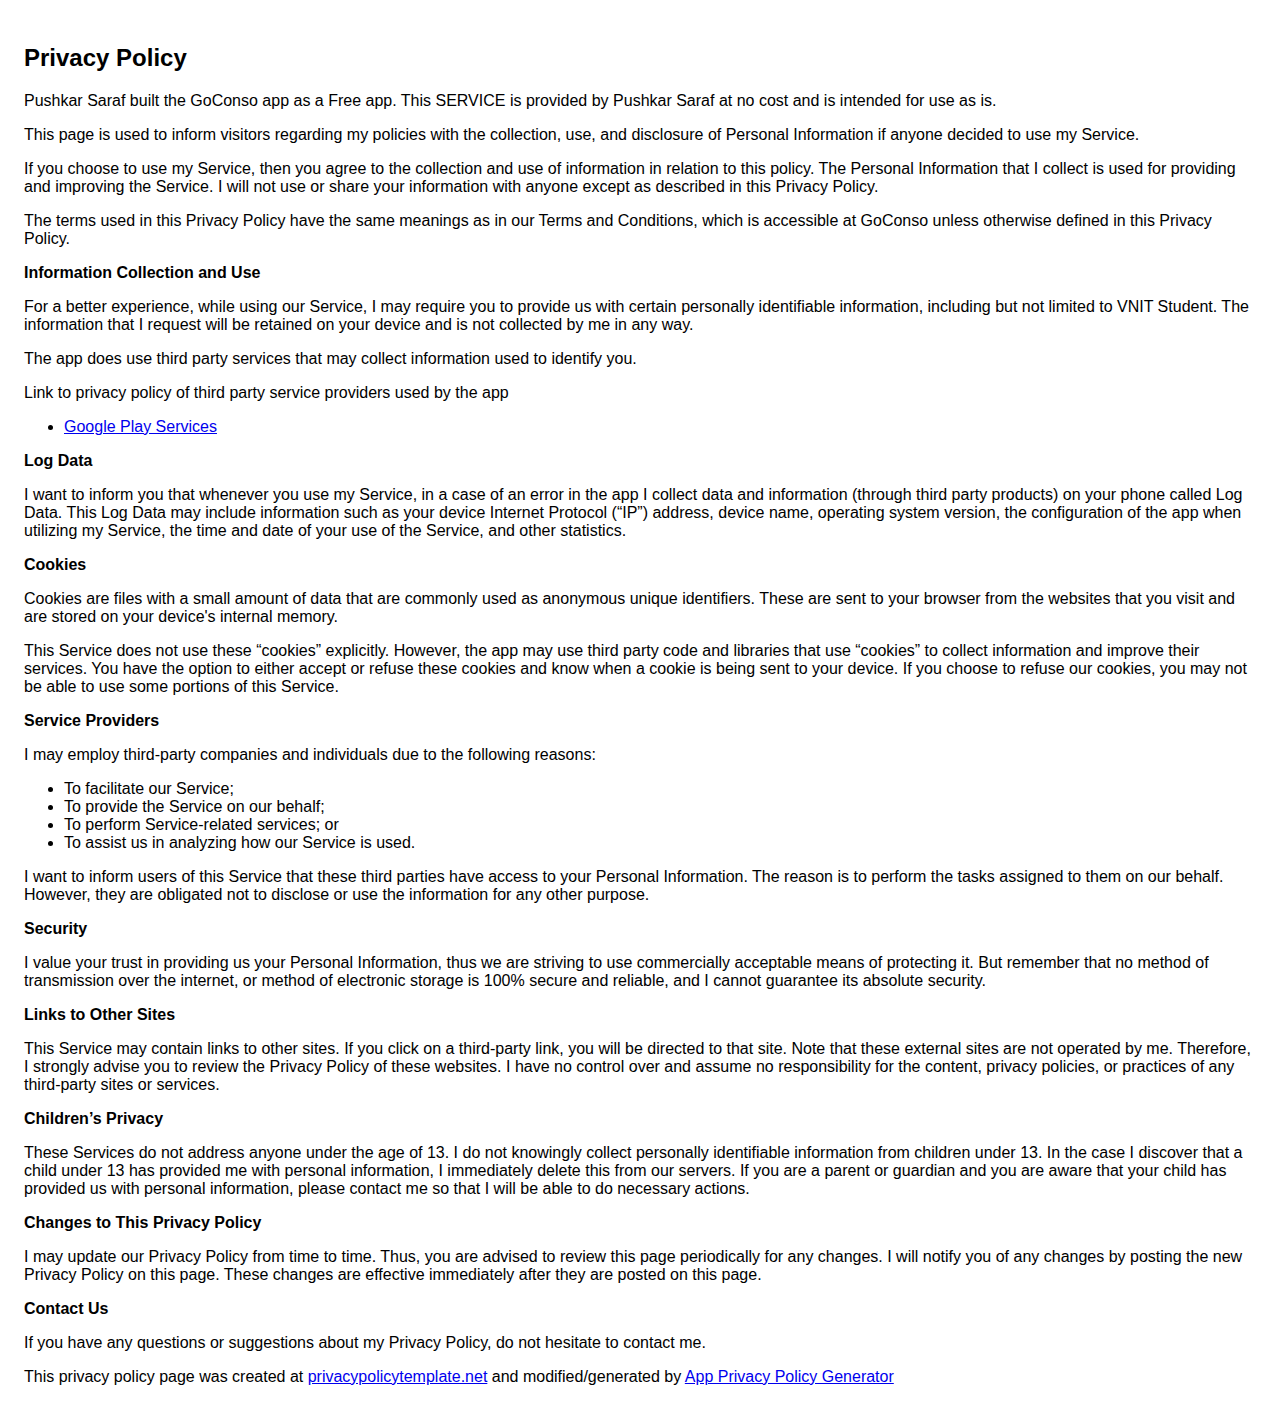
<file: privacy.html>
<!DOCTYPE html>
    <html>
    <head>
      <meta charset='utf-8'>
      <meta name='viewport' content='width=device-width'>
      <title>Privacy Policy</title>
      <style> body { font-family: 'Helvetica Neue', Helvetica, Arial, sans-serif; padding:1em; } </style>
    </head>
    <body>
    <h2>Privacy Policy</h2> <p> Pushkar Saraf built the GoConso app as a Free app. This SERVICE is provided by
                    Pushkar Saraf at no cost and is intended for use as is.
                  </p> <p>This page is used to inform visitors regarding my policies with the collection, use, and disclosure
                    of Personal Information if anyone decided to use my Service.
                  </p> <p>If you choose to use my Service, then you agree to the collection and use of information in
                    relation to this policy. The Personal Information that I collect is used for providing and improving
                    the Service. I will not use or share your information with anyone except as described
                    in this Privacy Policy.
                  </p> <p>The terms used in this Privacy Policy have the same meanings as in our Terms and Conditions, which is
                    accessible at GoConso unless otherwise defined in this Privacy Policy.
                  </p> <p><strong>Information Collection and Use</strong></p> <p>For a better experience, while using our Service, I may require you to provide us with certain
                    personally identifiable information, including but not limited to VNIT Student. The information that I request will be retained on your device and is not collected by me in any way.
                  </p> <p>The app does use third party services that may collect information used to identify you.</p> <div><p>Link to privacy policy of third party service providers used by the app</p> <ul><li><a href="https://www.google.com/policies/privacy/" target="_blank">Google Play Services</a></li><!----><!----><!----><!----><!----><!----><!----></ul></div> <p><strong>Log Data</strong></p> <p> I want to inform you that whenever you use my Service, in a case of
                    an error in the app I collect data and information (through third party products) on your phone
                    called Log Data. This Log Data may include information such as your device Internet Protocol (“IP”) address,
                    device name, operating system version, the configuration of the app when utilizing my Service,
                    the time and date of your use of the Service, and other statistics.
                  </p> <p><strong>Cookies</strong></p> <p>Cookies are files with a small amount of data that are commonly used as anonymous unique identifiers.
                    These are sent to your browser from the websites that you visit and are stored on your device's internal
                    memory.
                  </p> <p>This Service does not use these “cookies” explicitly. However, the app may use third party code and
                    libraries that use “cookies” to collect information and improve their services. You have the option to
                    either accept or refuse these cookies and know when a cookie is being sent to your device. If you choose
                    to refuse our cookies, you may not be able to use some portions of this Service.
                  </p> <p><strong>Service Providers</strong></p> <p> I may employ third-party companies and individuals due to the following reasons:</p> <ul><li>To facilitate our Service;</li> <li>To provide the Service on our behalf;</li> <li>To perform Service-related services; or</li> <li>To assist us in analyzing how our Service is used.</li></ul> <p> I want to inform users of this Service that these third parties have access to
                    your Personal Information. The reason is to perform the tasks assigned to them on our behalf. However,
                    they are obligated not to disclose or use the information for any other purpose.
                  </p> <p><strong>Security</strong></p> <p> I value your trust in providing us your Personal Information, thus we are striving
                    to use commercially acceptable means of protecting it. But remember that no method of transmission over
                    the internet, or method of electronic storage is 100% secure and reliable, and I cannot guarantee
                    its absolute security.
                  </p> <p><strong>Links to Other Sites</strong></p> <p>This Service may contain links to other sites. If you click on a third-party link, you will be directed
                    to that site. Note that these external sites are not operated by me. Therefore, I strongly
                    advise you to review the Privacy Policy of these websites. I have no control over
                    and assume no responsibility for the content, privacy policies, or practices of any third-party sites
                    or services.
                  </p> <p><strong>Children’s Privacy</strong></p> <p>These Services do not address anyone under the age of 13. I do not knowingly collect
                    personally identifiable information from children under 13. In the case I discover that a child
                    under 13 has provided me with personal information, I immediately delete this from
                    our servers. If you are a parent or guardian and you are aware that your child has provided us with personal
                    information, please contact me so that I will be able to do necessary actions.
                  </p> <p><strong>Changes to This Privacy Policy</strong></p> <p> I may update our Privacy Policy from time to time. Thus, you are advised to review
                    this page periodically for any changes. I will notify you of any changes by posting
                    the new Privacy Policy on this page. These changes are effective immediately after they are posted on
                    this page.
                  </p> <p><strong>Contact Us</strong></p> <p>If you have any questions or suggestions about my Privacy Policy, do not hesitate to contact
                    me.
                  </p> <p>This privacy policy page was created at <a href="https://privacypolicytemplate.net" target="_blank">privacypolicytemplate.net</a>
                    and modified/generated by <a href="https://app-privacy-policy-generator.firebaseapp.com/" target="_blank">App
                      Privacy Policy Generator</a></p>
    </body>
    </html>
</file>
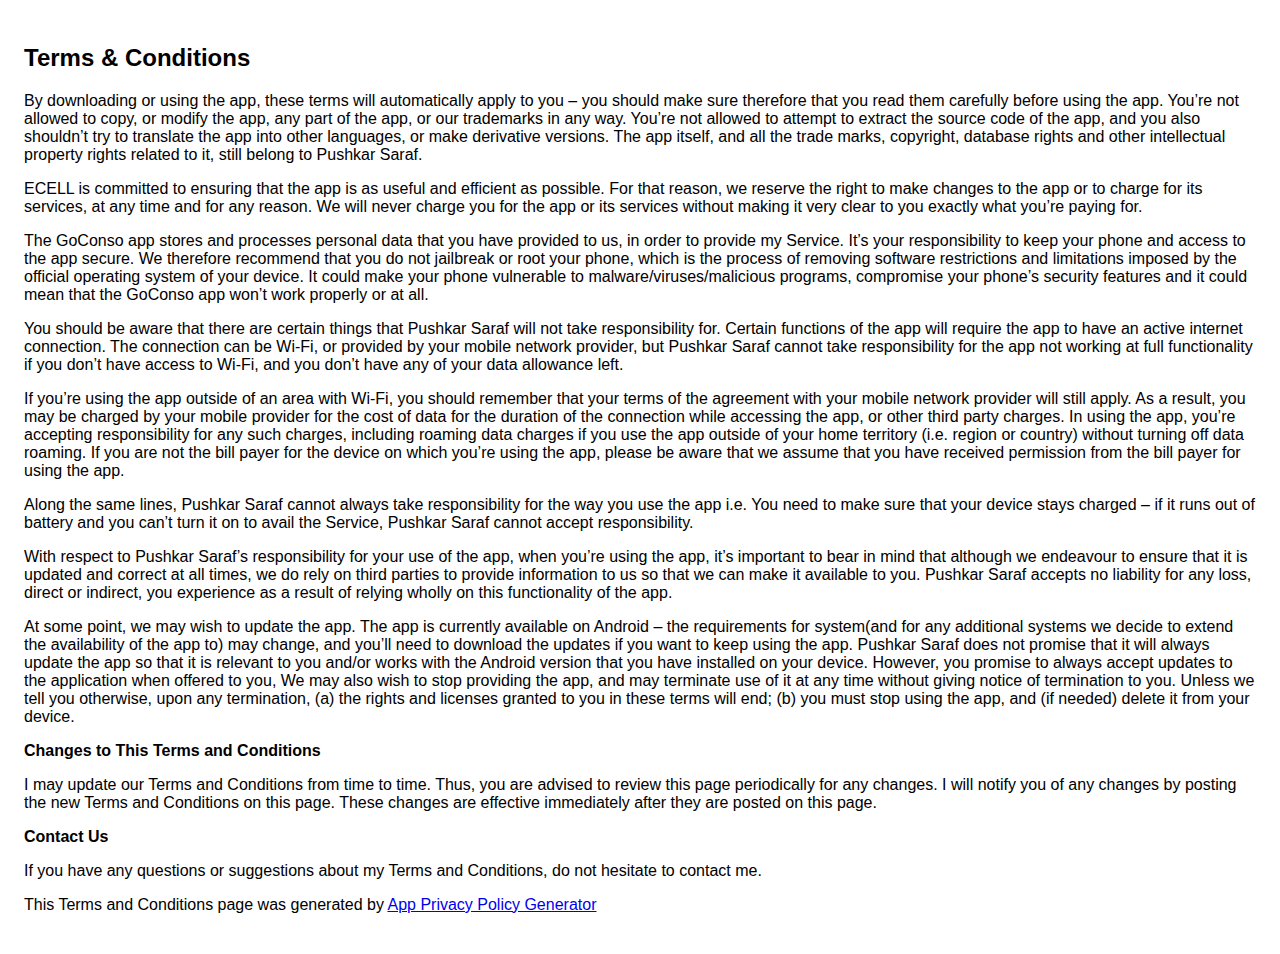
<file: tos.html>
<!DOCTYPE html>
<html>

    <head>
        <meta charset='utf-8'>
        <meta name='viewport' content='width=device-width'>
        <title>Terms &amp; Conditions</title>
        <style>
            body {
                font-family:'Helvetica Neue', Helvetica, Arial, sans-serif;
                padding:1em;
            }
        </style>
    </head>

    <body>
         <h2>Terms &amp; Conditions</h2> 
        <p>By downloading or using the app, these terms will automatically apply to you – you should make sure therefore that you read them carefully before using the app. You’re not allowed to copy, or modify the app, any part of the app, or our trademarks
            in any way. You’re not allowed to attempt to extract the source code of the app, and you also shouldn’t try to translate the app into other languages, or make derivative versions. The app itself, and all the trade marks, copyright, database
            rights and other intellectual property rights related to it, still belong to Pushkar Saraf.</p>
        <p>ECELL is committed to ensuring that the app is as useful and efficient as possible. For that reason, we reserve the right to make changes to the app or to charge for its services, at any time and for any reason. We will never charge you
            for the app or its services without making it very clear to you exactly what you’re paying for.</p>
        <p>The GoConso app stores and processes personal data that you have provided to us, in order to provide my Service. It’s your responsibility to keep your phone and access to the app secure. We therefore recommend that you do not jailbreak or root
            your phone, which is the process of removing software restrictions and limitations imposed by the official operating system of your device. It could make your phone vulnerable to malware/viruses/malicious programs, compromise your phone’s
            security features and it could mean that the GoConso app won’t work properly or at all.</p>
        <p>You should be aware that there are certain things that Pushkar Saraf will not take responsibility for. Certain functions of the app will require the app to have an active internet connection. The connection can be Wi-Fi, or provided by your mobile
            network provider, but Pushkar Saraf cannot take responsibility for the app not working at full functionality if you don’t have access to Wi-Fi, and you don’t have any of your data allowance left.
        </p>
        <p></p>
        <p>If you’re using the app outside of an area with Wi-Fi, you should remember that your terms of the agreement with your mobile network provider will still apply. As a result, you may be charged by your mobile provider for the cost of data for the
            duration of the connection while accessing the app, or other third party charges. In using the app, you’re accepting responsibility for any such charges, including roaming data charges if you use the app outside of your home territory (i.e.
            region or country) without turning off data roaming. If you are not the bill payer for the device on which you’re using the app, please be aware that we assume that you have received permission from the bill payer for using the app.</p>
        <p>Along the same lines, Pushkar Saraf cannot always take responsibility for the way you use the app i.e. You need to make sure that your device stays charged – if it runs out of battery and you can’t turn it on to avail the Service, Pushkar Saraf
            cannot accept responsibility.</p>
        <p>With respect to Pushkar Saraf’s responsibility for your use of the app, when you’re using the app, it’s important to bear in mind that although we endeavour to ensure that it is updated and correct at all times, we do rely on third parties to
            provide information to us so that we can make it available to you. Pushkar Saraf accepts no liability for any loss, direct or indirect, you experience as a result of relying wholly on this functionality of the app.</p>
        <p>At some point, we may wish to update the app. The app is currently available on Android – the requirements for system(and for any additional systems we decide to extend the availability of the app to) may change, and you’ll need to download the
            updates if you want to keep using the app. Pushkar Saraf does not promise that it will always update the app so that it is relevant to you and/or works with the Android version that you have installed on your device. However, you promise to
            always accept updates to the application when offered to you, We may also wish to stop providing the app, and may terminate use of it at any time without giving notice of termination to you. Unless we tell you otherwise, upon any termination,
            (a) the rights and licenses granted to you in these terms will end; (b) you must stop using the app, and (if needed) delete it from your device.
        </p>
        <p><strong>Changes to This Terms and Conditions</strong>
        </p>
        <p>I may update our Terms and Conditions from time to time. Thus, you are advised to review this page periodically for any changes. I will notify you of any changes by posting the new Terms and Conditions on this page. These changes are effective
            immediately after they are posted on this page.
        </p>
        <p><strong>Contact Us</strong>
        </p>
        <p>If you have any questions or suggestions about my Terms and Conditions, do not hesitate to contact me.
        </p>
        <p>This Terms and Conditions page was generated by <a href="https://app-privacy-policy-generator.firebaseapp.com/" target="_blank">App Privacy Policy Generator</a>
        </p>
    </body>

</html>
</file>
<file: gvs/css/style.css>
/* Custom Stylesheet */
/**
 * Use this file to override Materialize files so you can update
 * the core Materialize files in the future
 *
 * Made By MaterializeCSS.com
 */

nav ul a,
html {
  scroll-behavior: smooth;
}
/* width */
::-webkit-scrollbar {
  width: 12px;
}

/* Track */
::-webkit-scrollbar-track {
  box-shadow: inset 0 0 5px grey;
  border-radius: 10px;
}

/* Handle */
::-webkit-scrollbar-thumb {
  background: #8d6e63;
  border-radius: 5px;
}

/* Handle on hover */
::-webkit-scrollbar-thumb:hover {
  background: #8d6e63;
}

p {
  line-height: 2rem;
}

.module > header {
  position: absolute;
  width: 100%;
  padding: 20px 10px;
  background: inherit;
  background-attachment: fixed;
}
.module > header::before {
  content: "";
  width: 100%;
  height: 100%;
  background: inherit;
  background-attachment: fixed;
  -webkit-filter: blur(12px);
  filter: blur(12px);
  transform: scale(2) translateY(20px);
}
.module > header > h1 {
  margin: 0;
  color: white;
  position: relative;
  z-index: 1;
}

.sidenav-trigger {
  color: #a5d6a7;
}

.parallax-container {
  min-height: 380px;
  line-height: 0;
  height: auto;
  color: rgba(255,255,255,.9);
}
  .parallax-container .section {
    width: 100%;
  }

@media only screen and (max-width : 992px) {
  .parallax-container .section {
    position: absolute;
    top: 40%;
  }
  #index-banner .section {
    top: 10%;
  }
}

@media only screen and (max-width : 600px) {
  #index-banner .section {
    top: 0;
  }
}

.icon-block {
  padding: 0 15px;
}
.icon-block .material-icons {
  font-size: inherit;
}

footer.page-footer {
  margin: 0;
}
</file>
<file: parallax-template/css/style.css>
/* Custom Stylesheet */
/**
 * Use this file to override Materialize files so you can update
 * the core Materialize files in the future
 *
 * Made By MaterializeCSS.com
 */

nav ul a,
html {
  scroll-behavior: smooth;
}
/* width */
::-webkit-scrollbar {
  width: 12px;
}

/* Track */
::-webkit-scrollbar-track {
  box-shadow: inset 0 0 5px grey;
  border-radius: 10px;
}

/* Handle */
::-webkit-scrollbar-thumb {
  background: #8d6e63;
  border-radius: 5px;
}

/* Handle on hover */
::-webkit-scrollbar-thumb:hover {
  background: #8d6e63;
}

p {
  line-height: 2rem;
}

.module > header {
  position: absolute;
  width: 100%;
  padding: 20px 10px;
  background: inherit;
  background-attachment: fixed;
}
.module > header::before {
  content: "";
  width: 100%;
  height: 100%;
  background: inherit;
  background-attachment: fixed;
  -webkit-filter: blur(12px);
  filter: blur(12px);
  transform: scale(2) translateY(20px);
}
.module > header > h1 {
  margin: 0;
  color: white;
  position: relative;
  z-index: 1;
}

.sidenav-trigger {
  color: #a5d6a7;
}

.parallax-container {
  min-height: 380px;
  line-height: 0;
  height: auto;
  color: rgba(255,255,255,.9);
}
  .parallax-container .section {
    width: 100%;
  }

@media only screen and (max-width : 992px) {
  .parallax-container .section {
    position: absolute;
    top: 40%;
  }
  #index-banner .section {
    top: 10%;
  }
}

@media only screen and (max-width : 600px) {
  #index-banner .section {
    top: 0;
  }
}

.icon-block {
  padding: 0 15px;
}
.icon-block .material-icons {
  font-size: inherit;
}

footer.page-footer {
  margin: 0;
}
</file>
